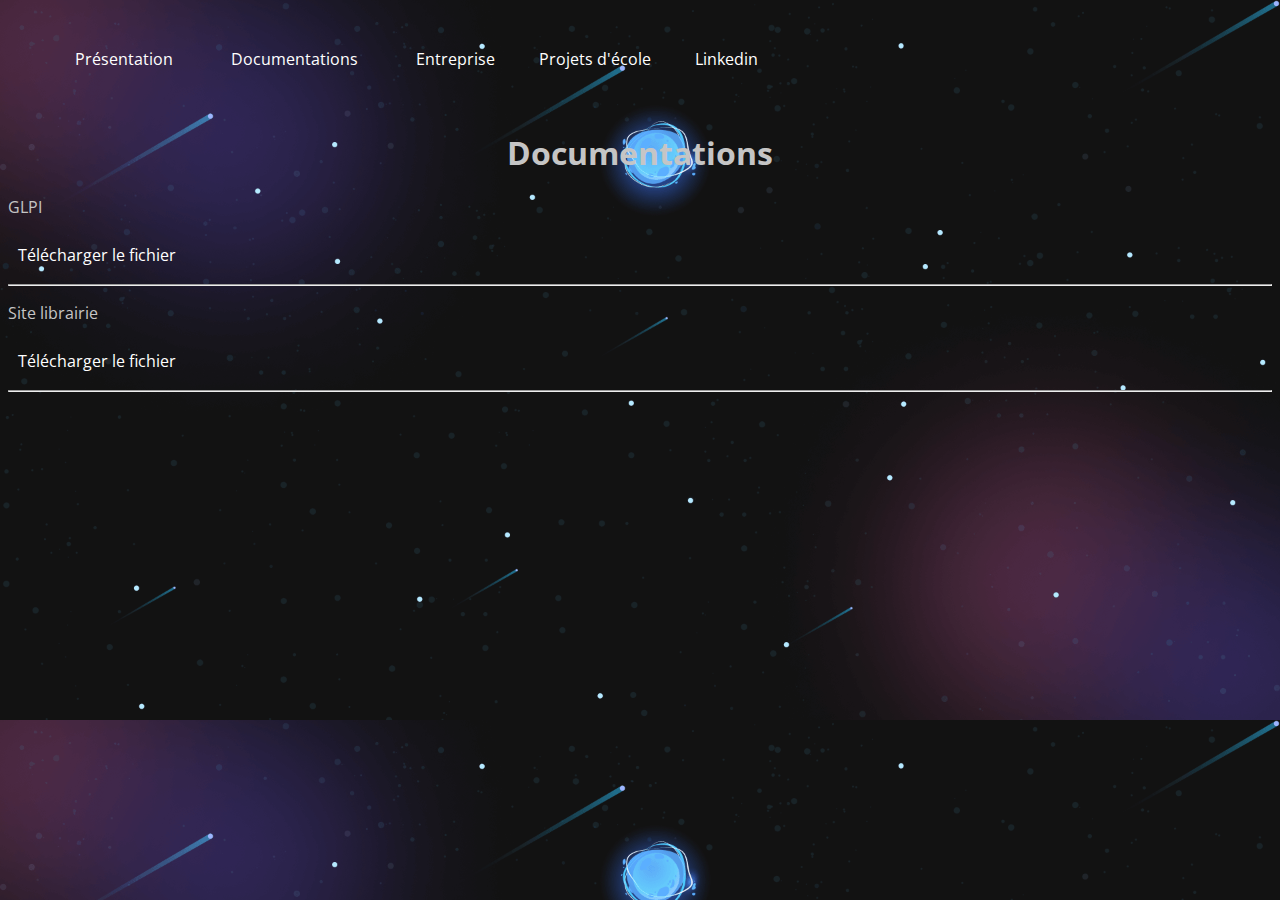
<file: doc.html>
<!DOCTYPE html>
<html lang="fr">
<head>
    <meta charset="UTF-8">
    <meta http-equiv="X-UA-Compatible" content="IE=edge">
    <meta name="viewport" content="width=device-width, initial-scale=1.0">
    <link rel="stylesheet" href="style.css">
    <title>Documentation</title>
</head>
<body>
    <nav class="navbar background">
        <ul class="nav-list">
                <li><a href="index.html" class="btn">Présentation</a><li>
                <li><a href="doc.html" class="btn">Documentations</a><li>
                <li><a href="entreprises.html" class="btn">Entreprise</a></li>
                <li><a href="projets-ecole.html" class="btn">Projets d'école</a></li>
                <li><a href= "https://www.linkedin.com/in/philippe-maillot-38a646254/" target="_blank" class="btn">Linkedin</a></li>
            </ul>   
        </nav>
        <h1>Documentations</h1>
        <div class="projets">
            <p>GLPI</p>
            <a href="documents/GLPI.pdf" class="btn2" download>Télécharger le fichier</a>
            <hr>
            <p>Site librairie</p>
            <a href="documents/Doc_librairie.pdf" class="btn2" download>Télécharger le fichier</a>
            <hr>
        </div>
</body>
</html>
</file>
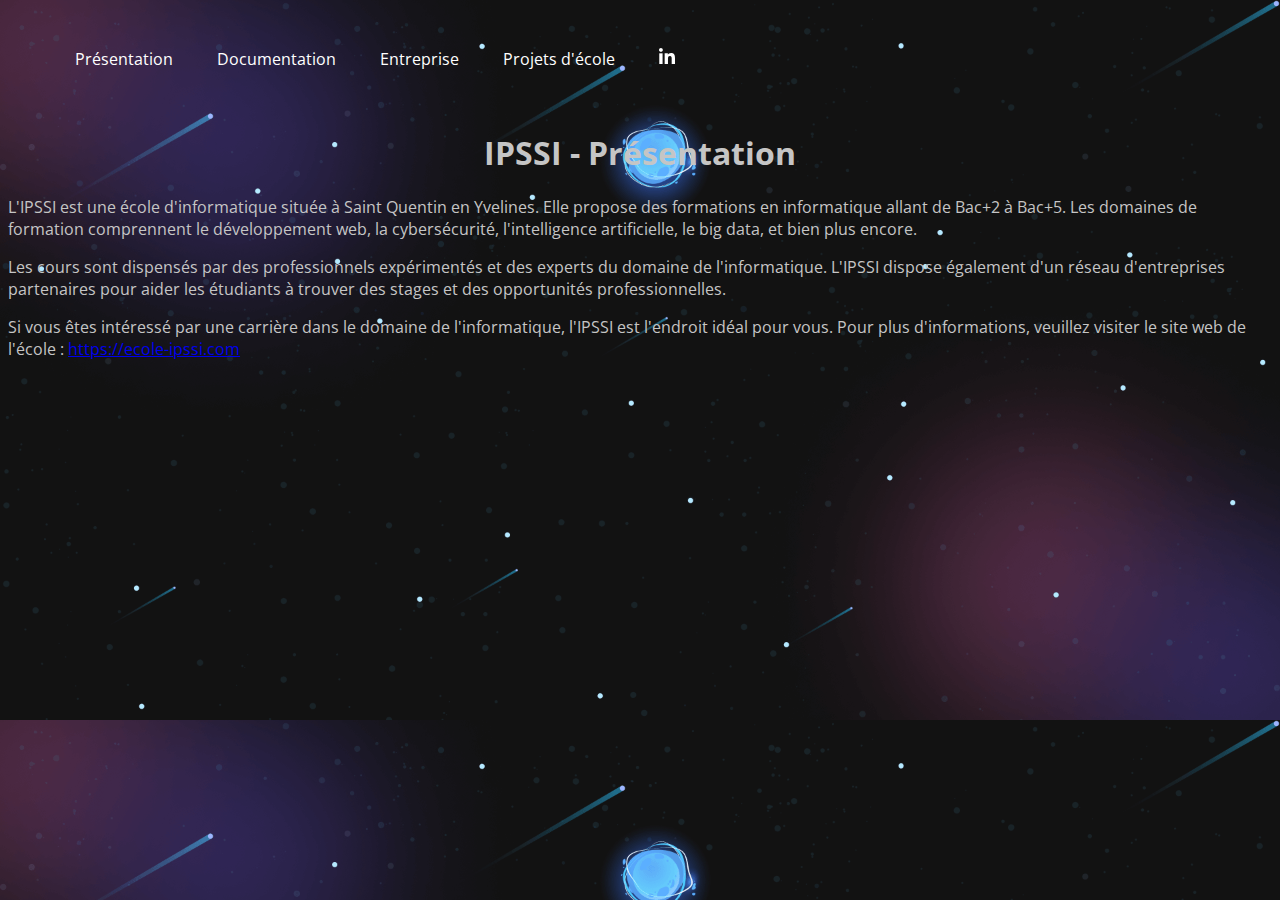
<file: ipssi.html>
<!DOCTYPE html>
<html lang="en">
<head>
  <meta charset="UTF-8">
  <meta name="viewport" content="width=device-width, initial-scale=1.0">
  <title>IPSSI - Présentation</title>
  <link rel="stylesheet" href="style.css">
</head>
<body>
  <nav class="navbar background">
    <ul class="nav-list">
      <li><a href="index.html" class="btn">Présentation</a></li>
      <li><a href="doc.html" class="btn">Documentation</a></li>
      <li><a href="entreprises.html" class="btn">Entreprise</a></li>
      <li><a href="projets-ecole.html" class="btn">Projets d'école</a></li>
      <li><a href="https://www.linkedin.com/in/philippe-maillot-38a646254/" target="_blank"><img src="documents/linkedin.svg" alt="" type="linkedin" /></a></a></li>
    </ul>
  </nav>
    <h1>IPSSI - Présentation</h1>
    <p>L'IPSSI est une école d'informatique située à Saint Quentin en Yvelines. Elle propose des formations en informatique allant de Bac+2 à Bac+5. Les domaines de formation comprennent le développement web, la cybersécurité, l'intelligence artificielle, le big data, et bien plus encore.</p>
    <p>Les cours sont dispensés par des professionnels expérimentés et des experts du domaine de l'informatique. L'IPSSI dispose également d'un réseau d'entreprises partenaires pour aider les étudiants à trouver des stages et des opportunités professionnelles.</p>
    <p>Si vous êtes intéressé par une carrière dans le domaine de l'informatique, l'IPSSI est l'endroit idéal pour vous. Pour plus d'informations, veuillez visiter le site web de l'école : <a href="https://ecole-ipssi.com/ecole-informatique-saint-quentin-en-yvelines/" target="_blank">https://ecole-ipssi.com</a></p>
</body>
</html>
</file>
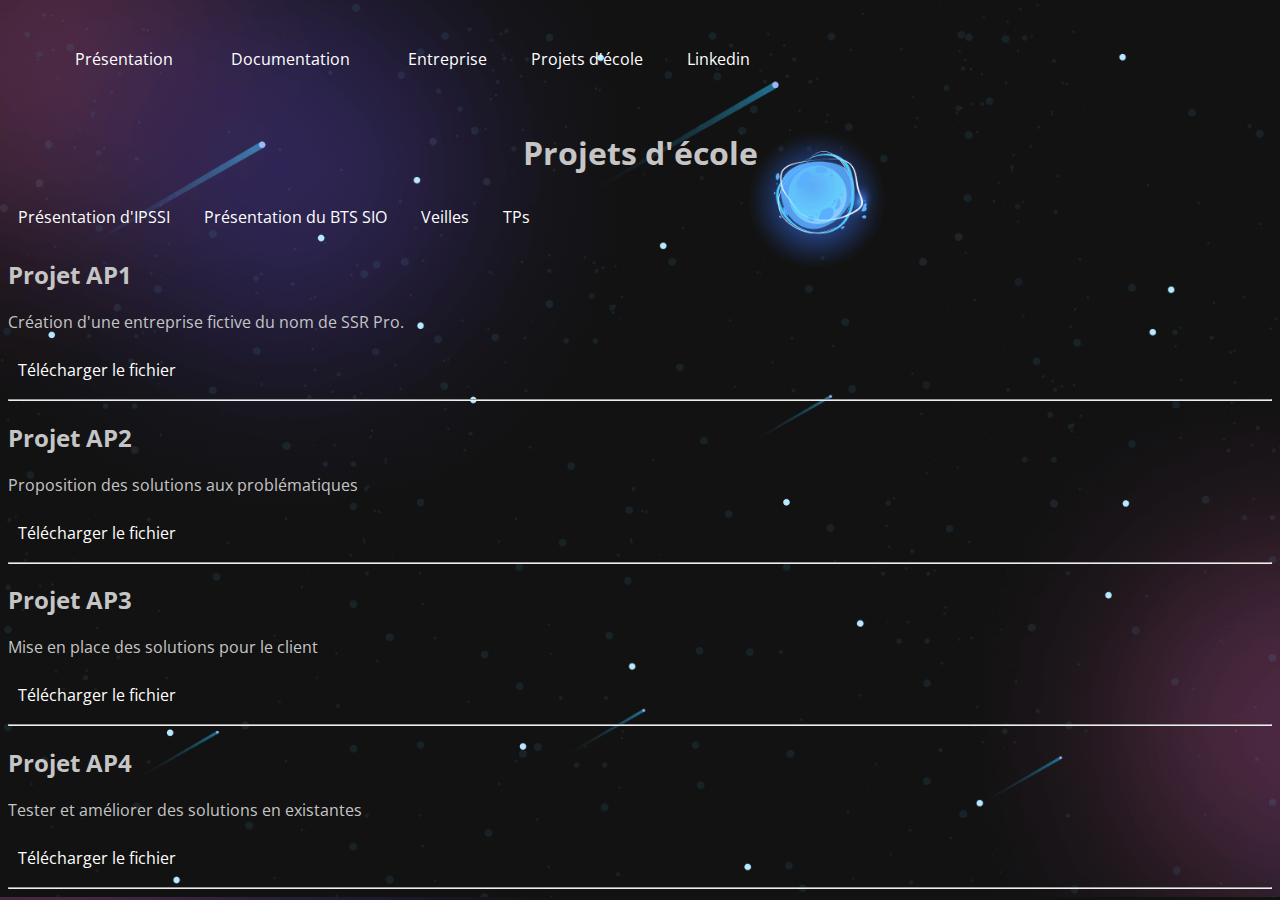
<file: projets-ecole.html>
<!DOCTYPE html>
<html lang="en">
<head>
    <meta charset="UTF-8">
    <meta http-equiv="X-UA-Compatible" content="IE=edge">
    <meta name="viewport" content="width=device-width, initial-scale=1.0">
    <link rel="stylesheet" href="style.css">
    <title>Portfolio</title>
</head>
<body>
    <nav class="navbar background">
        <ul class="nav-list">
                <li><a href="index.html" class="btn">Présentation</a><li>
                <li><a href="doc.html" class="btn">Documentation</a><li>
                <li><a href="entreprises.html" class="btn">Entreprise</a></li>
                <li><a href="projets-ecole.html" class="btn">Projets d'école</a></li>
                <li><a href= "https://www.linkedin.com/in/philippe-maillot-38a646254/" target="_blank" class="btn">Linkedin</a></li>
            </ul>   
        </nav>
        <h1>Projets d'école</h1>
        <a href="ipssi.html" class="btn2">Présentation d'IPSSI</a>
        <a href="sio.html" class="btn2">Présentation du BTS SIO</a>
        <a href="veilles.html" class="btn2">Veilles</a>
        <a href="tp.html" class="btn2"> TPs</a>
        <div class="projets">
            <h2>Projet AP1</h2>
            <p>Création d'une entreprise fictive du nom de SSR Pro.</p>
            <a href="projets/ap1.zip" class="btn2" download>Télécharger le fichier</a>
            <hr>
            <h2>Projet AP2</h2>
            <p>Proposition des solutions aux problématiques</p>
            <a href="projets/ap2.zip" class="btn2" download>Télécharger le fichier</a>
            <hr>
            <h2>Projet AP3</h2>
            <p>Mise en place des solutions pour le client</p>
            <a href="projets/ap3.zip" class="btn2" download>Télécharger le fichier</a>
            <hr>
            <h2>Projet AP4</h2>
            <p>Tester et améliorer des solutions en existantes</p>
            <a href="projets/ap4.zip" class="btn2" download>Télécharger le fichier</a>
            <hr>
        </div>
</body>
</html>
</file>
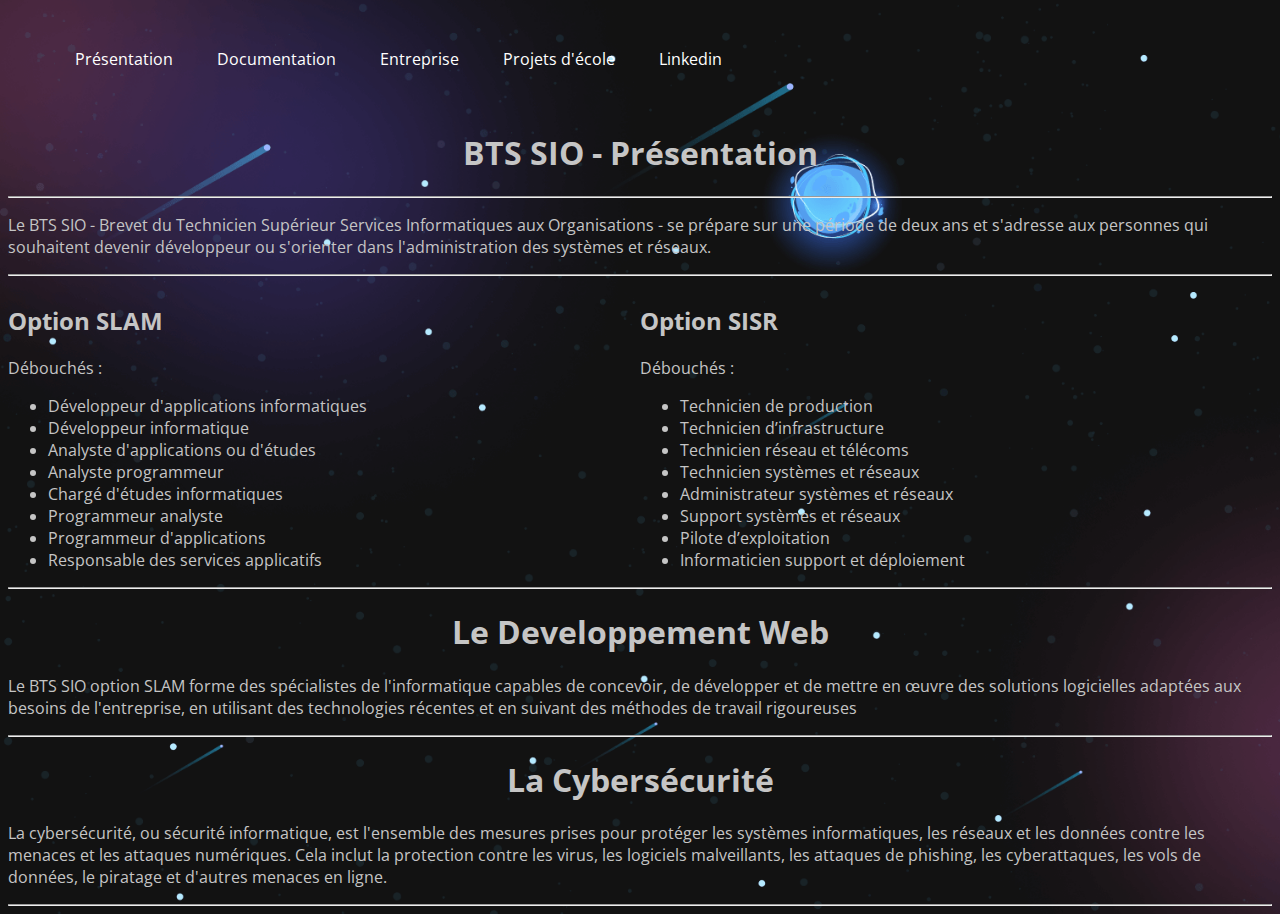
<file: sio.html>
<!DOCTYPE html>
<html lang="en">
<head>
  <meta charset="UTF-8">
  <meta name="viewport" content="width=device-width, initial-scale=1.0">
  <title>BTS SIO - Présentation</title>
  <link rel="stylesheet" href="style.css">
</head>
<body>
  <nav class="navbar background">
    <ul class="nav-list">
      <li><a href="index.html" class="btn">Présentation</a></li>
      <li><a href="doc.html" class="btn">Documentation</a></li>
      <li><a href="entreprises.html" class="btn">Entreprise</a></li>
      <li><a href="projets-ecole.html" class="btn">Projets d'école</a></li>
      <li><a href="https://www.linkedin.com/in/philippe-maillot-38a646254/" target="_blank" class="btn">Linkedin</a></li>
    </ul>
  </nav>
  <h1>BTS SIO - Présentation</h1>
  <hr>
  <p>Le BTS SIO - Brevet du Technicien Supérieur Services Informatiques aux Organisations - se prépare sur une période de deux ans et s'adresse aux personnes qui souhaitent devenir développeur ou s'orienter dans l'administration des systèmes et réseaux.</p>
  <hr>
  <div class="slam">
  <h2>Option SLAM</h2>
  <p>Débouchés :</p>
  <ul>
    <li>Développeur d'applications informatiques</li>
    <li>Développeur informatique</li>
    <li>Analyste d'applications ou d'études</li>
    <li>Analyste programmeur</li>
    <li>Chargé d'études informatiques</li>

    <li>Programmeur analyste</li>
    <li>Programmeur d'applications</li>
    <li>Responsable des services applicatifs</li>
  </ul>
  </div>
  <div class="sisr">
  <h2>Option SISR</h2>
  <p>Débouchés :</p>
  <ul>
    <li>Technicien de production</li>
    <li>Technicien d’infrastructure</li>
    <li>Technicien réseau et télécoms</li>
    <li>Technicien systèmes et réseaux</li>
    <li>Administrateur systèmes et réseaux</li>
    <li>Support systèmes et réseaux</li>
    <li>Pilote d’exploitation</li>
    <li>Informaticien support et déploiement</li>
  </ul>
  </div>
  <hr>
  <h1>Le Developpement Web</h1>
  <p>Le BTS SIO option SLAM forme des spécialistes de l'informatique capables de concevoir, de développer et de mettre en œuvre des solutions logicielles adaptées aux besoins de l'entreprise, en utilisant des technologies récentes et en suivant des méthodes de travail rigoureuses</p>
  <hr>
  <h1>La Cybersécurité</h1>
  <p>La cybersécurité, ou sécurité informatique, est l'ensemble des mesures prises pour protéger les systèmes informatiques, les réseaux et les données contre les menaces et les attaques numériques. Cela inclut la protection contre les virus, les logiciels malveillants, les attaques de phishing, les cyberattaques, les vols de données, le piratage et d'autres menaces en ligne.</p>
  <hr>
</body>
</html>
</file>
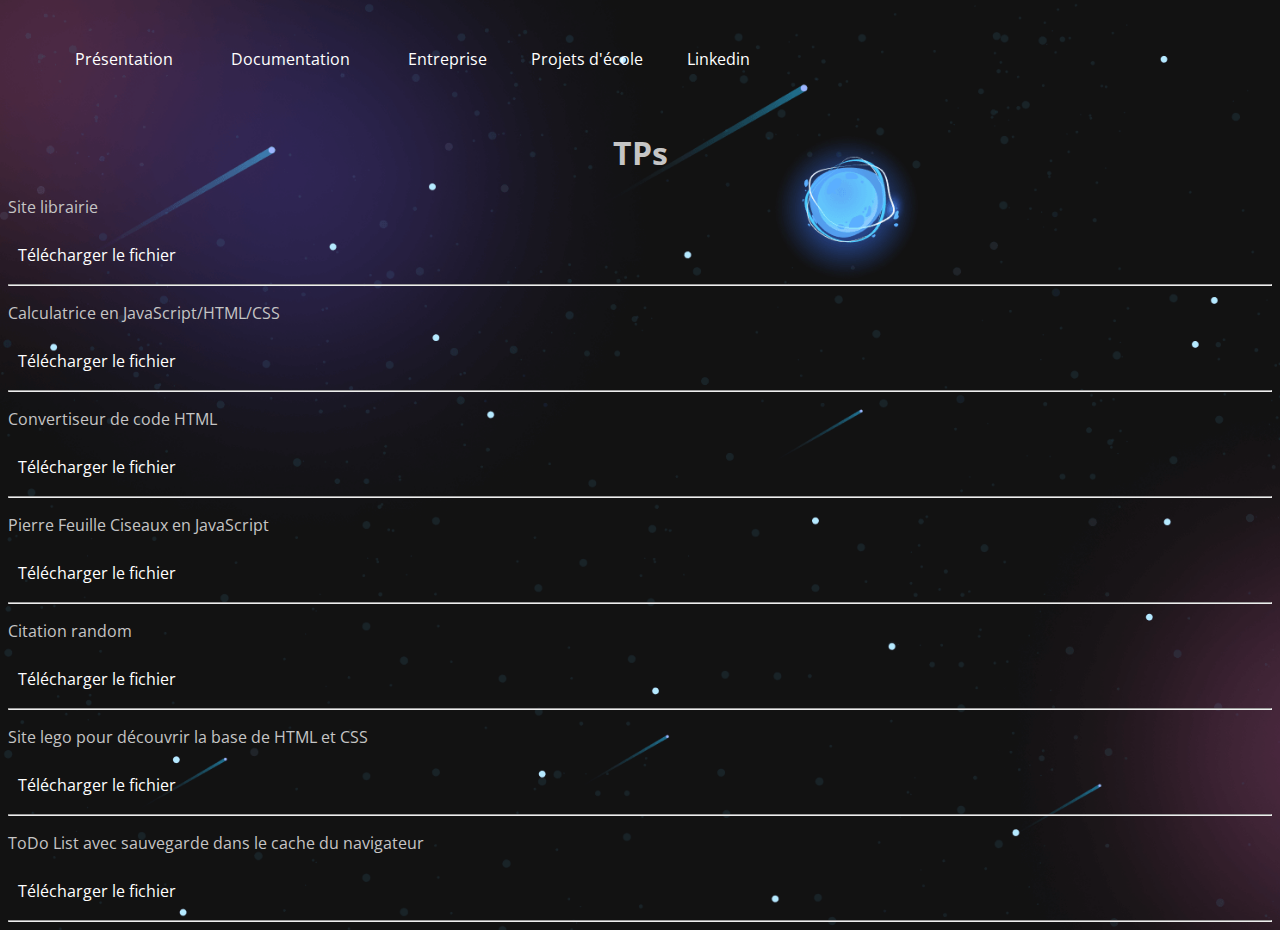
<file: tp.html>
<!DOCTYPE html>
<html lang="fr">
<head>
    <meta charset="UTF-8">
    <meta http-equiv="X-UA-Compatible" content="IE=edge">
    <meta name="viewport" content="width=device-width, initial-scale=1.0">
    <link rel="stylesheet" href="style.css">
    
    <title>TPs</title>
</head>
<body>
    <nav class="navbar background">
        <ul class="nav-list">
                <li><a href="index.html" class="btn">Présentation</a><li>
                <li><a href="doc.html" class="btn">Documentation</a><li>
                <li><a href="entreprises.html" class="btn">Entreprise</a></li>
                <li><a href="projets-ecole.html" class="btn">Projets d'école</a></li>
                <li><a href= "https://www.linkedin.com/in/philippe-maillot-38a646254/" target="_blank" class="btn">Linkedin</a></li>
            </ul>   
        </nav>
        <h1>TPs</h1>
        <div class="projets">
            <p>Site librairie</p>
            <a href="documents/TpLibrairie.rar" class="btn2" download>Télécharger le fichier</a>
            <hr>
            <p>Calculatrice en JavaScript/HTML/CSS</p>
            <a href="documents/Calculatrice.zip" class="btn2" download>Télécharger le fichier</a>
            <hr>
            <p>Convertiseur de code HTML</p>
            <a href="documents/HTMLTranslator.zip" class="btn2" download>Télécharger le fichier</a>
            <hr>
            <p>Pierre Feuille Ciseaux en JavaScript</p>
            <a href="documents/PierreFeuilleCiseaux.zip" class="btn2" download>Télécharger le fichier</a>
            <hr>
            <p>Citation random</p>
            <a href="documents/RandomQuote.zip" class="btn2" download>Télécharger le fichier</a>
            <hr>
            <p>Site lego pour découvrir la base de HTML et CSS</p>
            <a href="documents/SiteLego.zip" class="btn2" download>Télécharger le fichier</a>
            <hr>
            <p>ToDo List avec sauvegarde dans le cache du navigateur</p>
            <a href="documents/ToDoList.zip" class="btn2" download>Télécharger le fichier</a>
            <hr>
        </div>
</body>
</html>
</file>
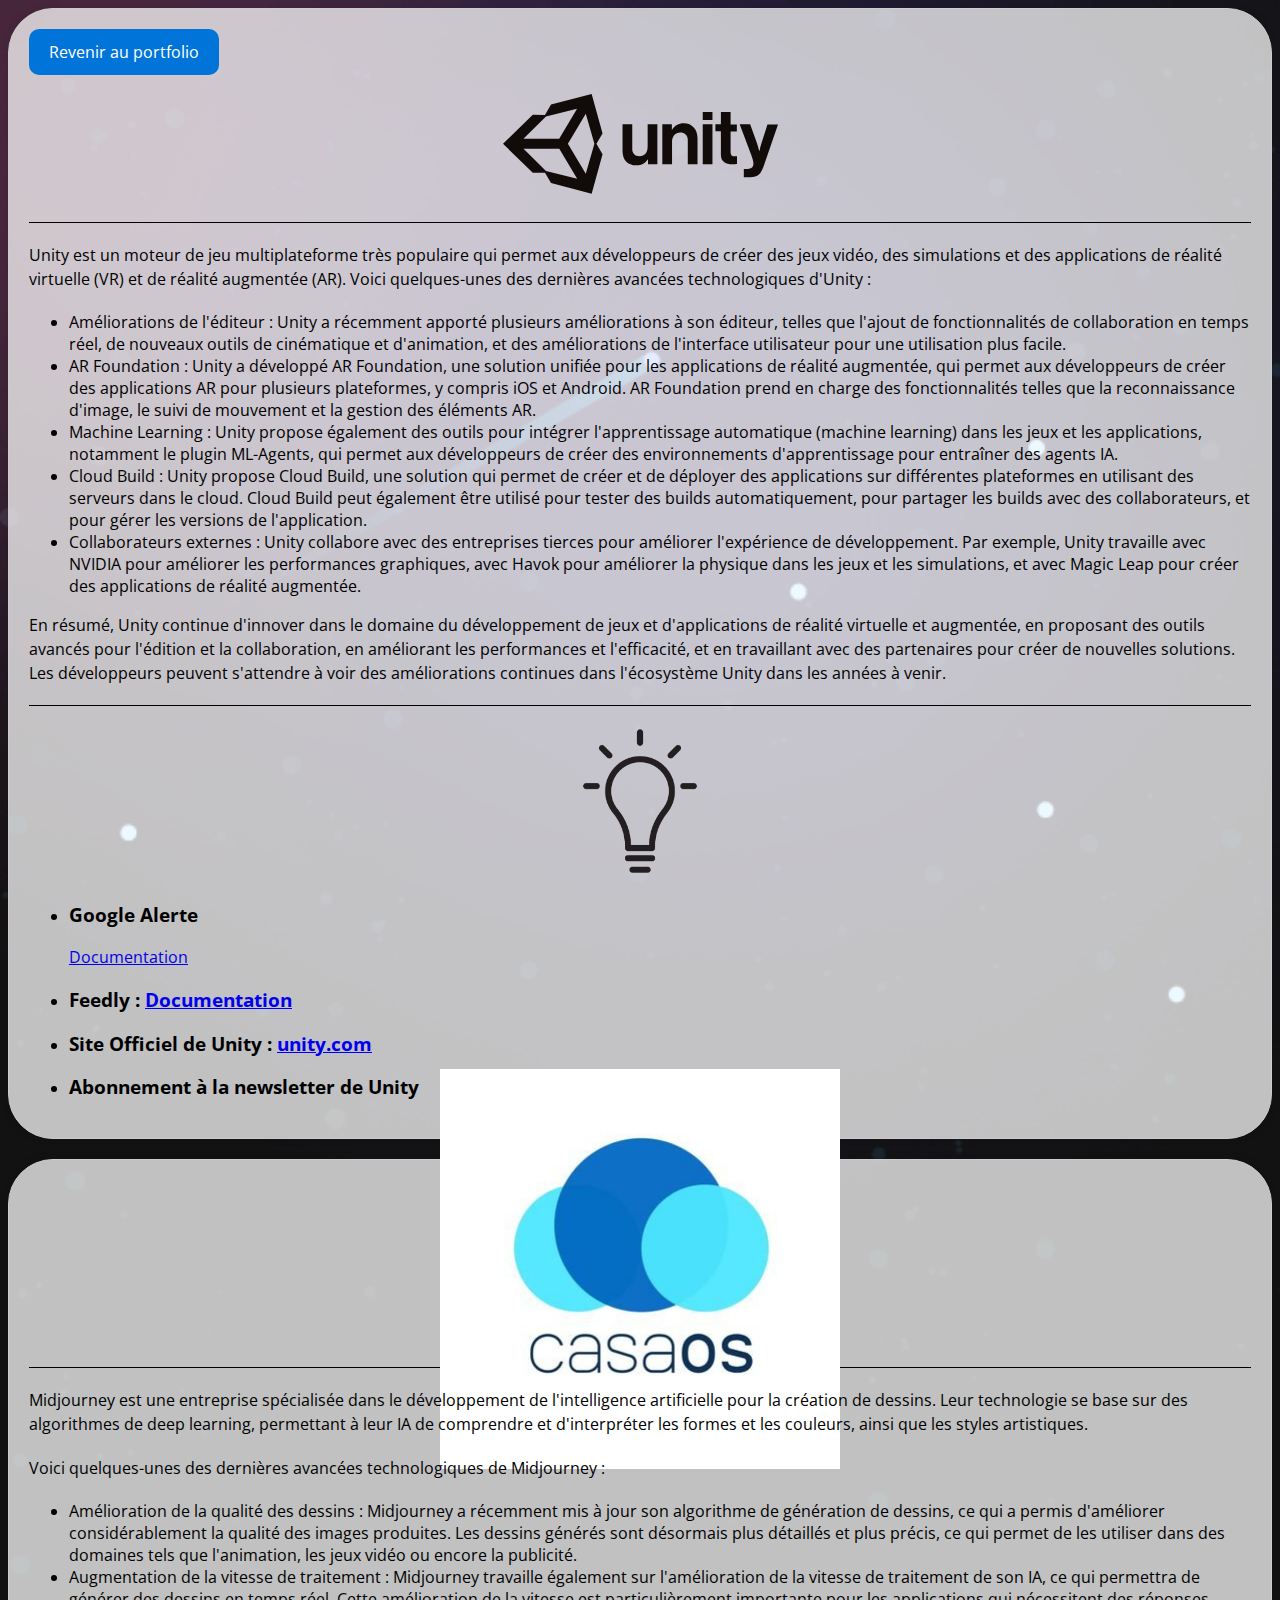
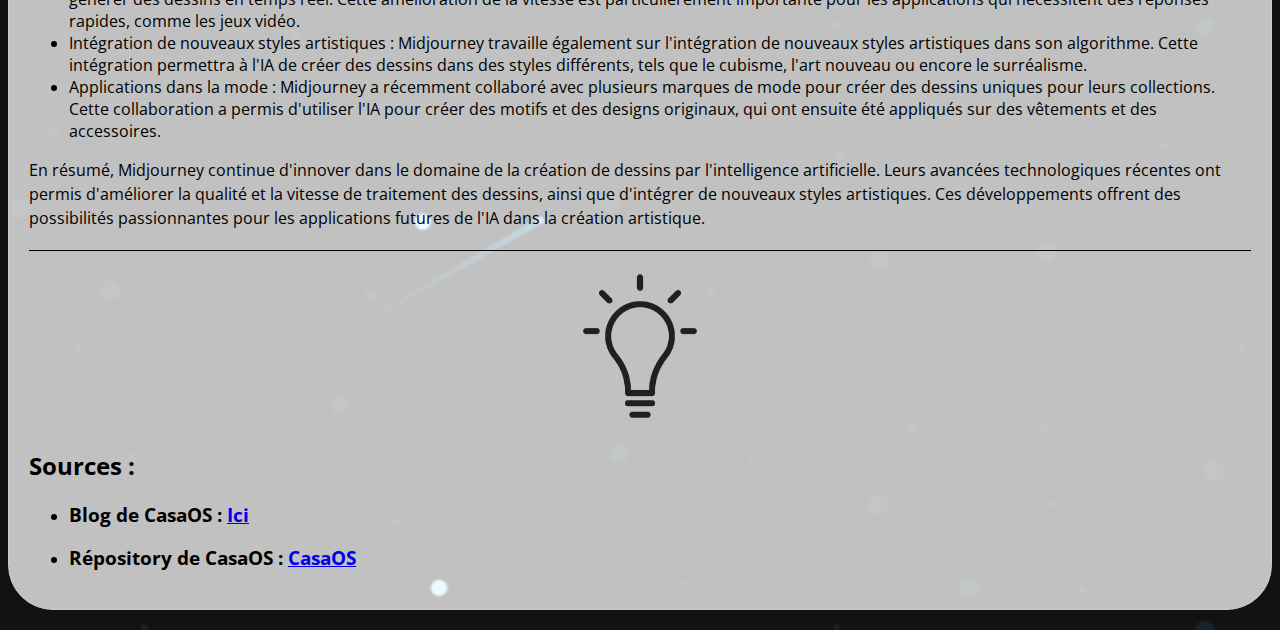
<file: veilles.html>
<!DOCTYPE html>
<html lang="en">
<head>
  <meta charset="UTF-8">
  <link rel="icon" href="./documents/favicon.png" />
  <meta name="viewport" content="width=device-width, initial-scale=1.0">
  <title>Veilles</title>
  <link rel="stylesheet" href="style.css">
</head>
<body>
  <div class="Veille1">
    <a href="https://philippemaillot.github.io/portfolioReact/" class="retour">Revenir au portfolio</a>
  <h1><img src="./documents/Unity_Technologies_logo.svg"></h1>
  <hr>
  <p>Unity est un moteur de jeu multiplateforme très populaire qui permet aux développeurs de créer des jeux vidéo, des simulations et des applications de réalité virtuelle (VR) et de réalité augmentée (AR). Voici quelques-unes des dernières avancées technologiques d'Unity :</p>
<ul>
  <li>Améliorations de l'éditeur : Unity a récemment apporté plusieurs améliorations à son éditeur, telles que l'ajout de fonctionnalités de collaboration en temps réel, de nouveaux outils de cinématique et d'animation, et des améliorations de l'interface utilisateur pour une utilisation plus facile.</li>
  <li>AR Foundation : Unity a développé AR Foundation, une solution unifiée pour les applications de réalité augmentée, qui permet aux développeurs de créer des applications AR pour plusieurs plateformes, y compris iOS et Android. AR Foundation prend en charge des fonctionnalités telles que la reconnaissance d'image, le suivi de mouvement et la gestion des éléments AR.</li>
  <li>Machine Learning : Unity propose également des outils pour intégrer l'apprentissage automatique (machine learning) dans les jeux et les applications, notamment le plugin ML-Agents, qui permet aux développeurs de créer des environnements d'apprentissage pour entraîner des agents IA.</li>
  <li>Cloud Build : Unity propose Cloud Build, une solution qui permet de créer et de déployer des applications sur différentes plateformes en utilisant des serveurs dans le cloud. Cloud Build peut également être utilisé pour tester des builds automatiquement, pour partager les builds avec des collaborateurs, et pour gérer les versions de l'application.</li>
  <li>Collaborateurs externes : Unity collabore avec des entreprises tierces pour améliorer l'expérience de développement. Par exemple, Unity travaille avec NVIDIA pour améliorer les performances graphiques, avec Havok pour améliorer la physique dans les jeux et les simulations, et avec Magic Leap pour créer des applications de réalité augmentée.</li>
</ul>
<p>En résumé, Unity continue d'innover dans le domaine du développement de jeux et d'applications de réalité virtuelle et augmentée, en proposant des outils avancés pour l'édition et la collaboration, en améliorant les performances et l'efficacité, et en travaillant avec des partenaires pour créer de nouvelles solutions. Les développeurs peuvent s'attendre à voir des améliorations continues dans l'écosystème Unity dans les années à venir.</p>
  <hr>
  <h1><img src="./documents/light-bulb.png" style="width:150px;height:150px;"></h1>
  <ul>
  <li><h3>Google Alerte</h3><a href="https://drive.google.com/file/d/1_GZ4AfA_uwqTusG0MluhH2HWHHl61j7K/view?usp=drive_link" target="_blank">Documentation</a></li>
  <li><h3>Feedly : <a href="https://drive.google.com/file/d/1vSGqKjwQaWdRxT48O0ZHNpOCLDyzCA4u/view?usp=drive_link" target="_blank">Documentation</a></h3></li>
  <li><h3>Site Officiel de Unity : <a href="https://unity.com/fr?elqaid=3312&elq=00000000000000000000000000000000&elqcst=272&elqcsid=4236&elqTrackId=6ae11006d3e949b4b1479213f0105dfa&elqat=2&elqCampaignId=F" target="_blank">unity.com</a></h3></li>
  <li><h3>Abonnement à la newsletter de Unity</h3></li>
  </ul>
</div>
<div class="Veille2">
  <h1><img src="./documents/casaos-icon.jpg" style="width:400px;height:400px; margin-bottom: -130px; margin-top: -130px;" ></h1>
  <hr>
  <div class="text">
  <p>Midjourney est une entreprise spécialisée dans le développement de l'intelligence artificielle pour la création de dessins. Leur technologie se base sur des algorithmes de deep learning, permettant à leur IA de comprendre et d'interpréter les formes et les couleurs, ainsi que les styles artistiques.</p>
<p>Voici quelques-unes des dernières avancées technologiques de Midjourney :</p>
<ul>
  <li>Amélioration de la qualité des dessins : Midjourney a récemment mis à jour son algorithme de génération de dessins, ce qui a permis d'améliorer considérablement la qualité des images produites. Les dessins générés sont désormais plus détaillés et plus précis, ce qui permet de les utiliser dans des domaines tels que l'animation, les jeux vidéo ou encore la publicité.</li>
  <li>Augmentation de la vitesse de traitement : Midjourney travaille également sur l'amélioration de la vitesse de traitement de son IA, ce qui permettra de générer des dessins en temps réel. Cette amélioration de la vitesse est particulièrement importante pour les applications qui nécessitent des réponses rapides, comme les jeux vidéo.</li>
  <li>Intégration de nouveaux styles artistiques : Midjourney travaille également sur l'intégration de nouveaux styles artistiques dans son algorithme. Cette intégration permettra à l'IA de créer des dessins dans des styles différents, tels que le cubisme, l'art nouveau ou encore le surréalisme.</li>
  <li>Applications dans la mode : Midjourney a récemment collaboré avec plusieurs marques de mode pour créer des dessins uniques pour leurs collections. Cette collaboration a permis d'utiliser l'IA pour créer des motifs et des designs originaux, qui ont ensuite été appliqués sur des vêtements et des accessoires.</li>
</ul>
<p>En résumé, Midjourney continue d'innover dans le domaine de la création de dessins par l'intelligence artificielle. Leurs avancées technologiques récentes ont permis d'améliorer la qualité et la vitesse de traitement des dessins, ainsi que d'intégrer de nouveaux styles artistiques. Ces développements offrent des possibilités passionnantes pour les applications futures de l'IA dans la création artistique.</p>
</div>
<hr>
  <h1><img src="./documents/light-bulb.png" style="width:150px;height:150px;"></h1>
  <h2>Sources : </h2>
  <ul>
    <li><h3>Blog de CasaOS : <a href="https://blog.casaos.io" target="_blank">Ici</a></h3></li>
    <li><h3>Répository de CasaOS  : <a href="https://github.com/IceWhaleTech/CasaOS" target="_blank">CasaOS</a></h3></li>
  </ul>
  </div>
</body>
</html>
</file>
<file: style.css>
@import url('https://fonts.googleapis.com/css2?family=Open+Sans&display=swap');
h1 {
  text-align: center;
}
.navbar{
    border-radius: 20px;
    padding: 4px 10px;
    display: flex;
    justify-content: left;
    top: 10px;
}
.nav-list{
    display: flex;
    justify-content: center;
}
.nav-list li{
    list-style: none;
    padding: 10px 7px;
}
.background{
    background-blend-mode: darken;
    background-size: cover;
}
body{
    background-color: rgb(238, 236, 236);
    background-image: url("./documents/banner.png");
    background-size: cover;
    font-family: 'Open Sans', sans-serif;
    color: rgb(197, 197, 197);    
}
.cadre{
    margin: auto;
    background-color: rgba(255, 255, 255, 0.263);
    width: 800px;
    padding: 32px;
    border-radius: 20px;
    position: relative;
}
.image-ronde{
    width : 105px; height : 105px;
    border: none;
    -moz-border-radius : 75px;
    -webkit-border-radius : 75px;
    border-radius : 75px;
    position: absolute;
    top: 5.5px;
    right: 30px;
}
.btn, .btn2 {
    display: inline-block;
    padding: 10px 10px;
    border-radius: 25px;
    text-decoration: none;
    color: #ffffff;
    transition: background-color 0.3s ease;
    margin-right: 10px;
  }  
  .btn:hover {
    background-color: rgb(0, 0, 0);
  }
  .btn2:hover {
    background-color: rgb(200, 216, 231);
  }
  
  nav {
    text-align: center;
    margin-bottom: 20px;
  }
  .slam {
    float: left;
    width: 50%;
  }
  
  .sisr {
    float: right;
    width: 50%;
  }
  @media only screen and (max-width: 600px) {
    .btn {
      display: block;
      margin-bottom: 10%;
    }
  }
  @media only screen and (min-width: 600px) {
    .small {
      font-size: 0.8em;
    }
  }
  
  @media only screen and (min-width: 768px) {
    .medium {
      font-size: 1em;
    }
  }
  
  @media only screen and (min-width: 992px) {
    .large {
      font-size: 1.2em;
    }
  }  
  @media only screen and (max-width: 480px) {
    .cadre {
      width: 90%;
    }
  }
  form {
    display: flex;
    align-items: center;
    justify-content: center;
    margin-top: 20px;
  }
  
  input[type="text"] {
    width: 500px;
    height: 40px;
    padding: 10px;
    border: none;
    border-radius: 20px;
    font-size: 18px;
  }
  
  button[type="submit"] {
    width: 100px;
    height: 40px;
    margin-left: 10px;
    border: none;
    border-radius: 20px;
    background-color: red;
    color: #fff;
    font-size: 18px;
  }  
  .nav-list li img[type="linkedin"] {
    margin: 10px;
  }
  .Veille1, .Veille2 {
    max-width: 1300px;
    margin: 0 auto;
    padding: 20px;
    background-color: #ffffff71;
    border: 1px solid #ccc;
    box-shadow: 0 0 10px rgba(0, 0, 0, 0.1);
    border-radius: 45px;
    color: black;
  }
  
  .Veille1 h1, .Veille2 h1 {
    font-size: 28px;
    margin-bottom: 10px;
  }
  
  .Veille1 p, .Veille2 p {
    font-size: 16px;
    line-height: 1.5;
    margin-bottom: 20px;
  }
  
  .Veille1 hr, .Veille2 hr {
    border: 0;
    height: 1px;
    background-color: #000000;
    margin: 20px 0;
  }
  .Veille1 {
    background-color: #ffffffbd;
    padding: 20px;
    margin-bottom: 20px;
  }
  
  .Veille2 {
    background-color: #ffffffbd;
    padding: 20px;
    margin-top: 20px;
    margin-bottom: 20px;
  }
  .retour{
    background-color: #0074D9; /* couleur de fond */
    color: white; /* couleur du texte */
    border: none; /* pas de bordure */
    padding: 12px 20px; /* padding */
    text-align: center; /* centrage du texte */
    text-decoration: none; /* pas de soulignement */
    display: inline-block; /* affichage en ligne */
    font-size: 16px; /* taille de la police */
    border-radius: 10px; /* arrondi des coins */
    cursor: pointer; /* curseur de la souris en forme de main */
    transition-duration: 0.3s; /* durée de transition au survol */
  }
  
  .retour:hover {
    background-color: #3D9AE2; /* couleur de fond au survol */
  }
</file>
